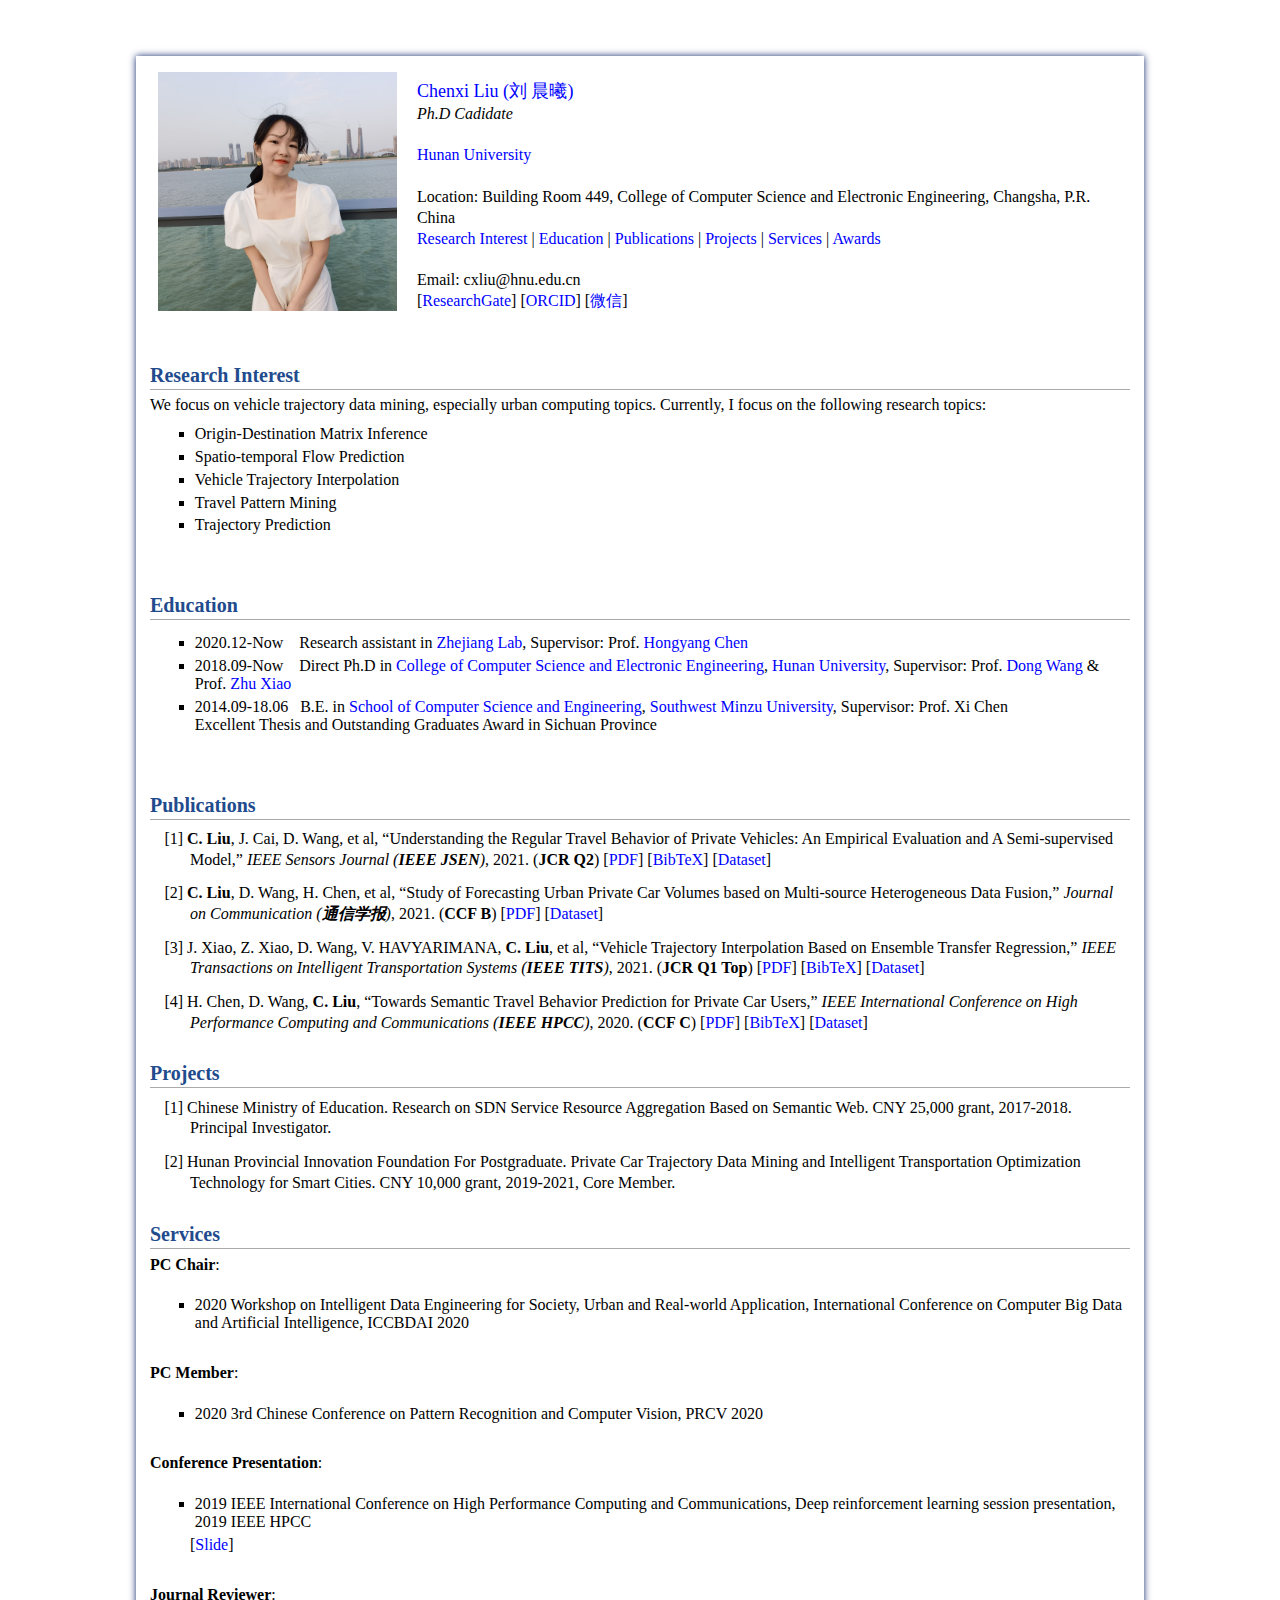
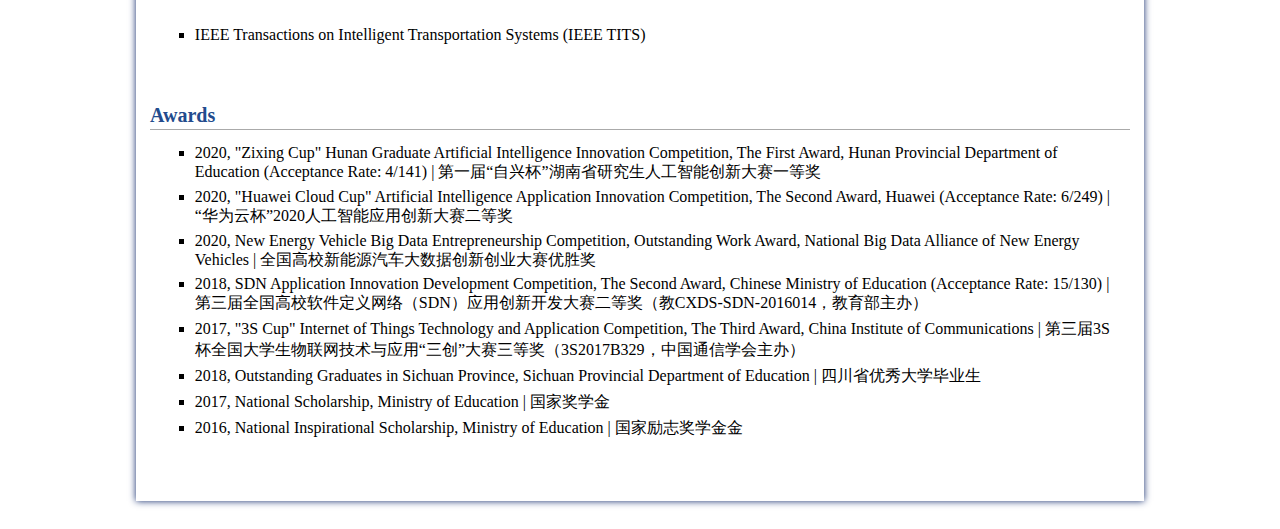
<file: lcx-homepage/index.html>
<!DOCTYPE html PUBLIC "-//W3C//DTD XHTML 1.1//EN" "http://www.w3.org/TR/xhtml11/DTD/xhtml11.dtd">
<html xmlns="http://www.w3.org/1999/xhtml" xml:lang="en">
<head>
<meta name="robots" content="index, follow" />
<meta name="generator" content="jemdoc, see http://jemdoc.jaboc.net/" />
<meta http-equiv="Content-Type" content="text/html;charset=utf-8" />
<meta name="keywords" content="Chenxi Liu, 刘晨曦, Spatio-temporal Data Mining, Urban Computing, Deep Learning, Hunan University">
<link rel="stylesheet" href="./Files/jemdoc.css" type="text/css" />
<script src="jquery.min.js"></script>
<link rel="shortcut icon" href="./Files/hnu.png">
<title>Chenxi Liu</title>
</head>
 
 
<body>

<a id="home" class="anchor"></a>
<div id="container"> 
<div class="container"> 

<table class="imgtable"><tr><td>
<a href="./"><img src="./Files/zq_photo_square.jpg" alt="" height="239px" /></a>&nbsp;</td>
<td align="left"><p><a href="./"><font size="4">Chenxi Liu (</font><font size="4"; font style="font-family:Microsoft YaHei">刘 晨曦</font><font size="4">)</font></a><br />
<i> Ph.D Cadidate </i>
<br /><br />
<a href="https://www.hnu.edu.cn/" target="_blank">Hunan University</a><br />
<br />
Location: Building Room 449, College of Computer Science and Electronic Engineering, Changsha, P.R. China
<br />
<class="staffshortcut">
 <A HREF="#Interest">Research Interest</A> | 
 <A HREF="#Education">Education</A> | 
 <A HREF="#Publications">Publications</A> | 
 <A HREF="#Projects">Projects</A> | 
 <A HREF="#Services">Services</A> | 
 <A HREF="#Awards">Awards</A>
<br />
<br />
 
Email: cxliu@hnu.edu.cn <br />
[<a href="https://www.researchgate.net/profile/Chenxi-Liu-32" target="_blank">ResearchGate</a>]
[<a href="https://orcid.org/0000-0001-8742-337X" target="_blank">ORCID</a>] 
[<a href="./Files/weixin.jpg" target="_blank"><font style="font-family:Microsoft YaHei">微信</font></a>]
</td></tr></table>

 
<A NAME="Interest"><h2>Research Interest</h2></A>
We focus on vehicle trajectory data mining, especially urban computing topics. Currently, I focus on the following research topics:<ul>
<li>Origin-Destination Matrix Inference</li>
<li>Spatio-temporal Flow Prediction</li>
<li>Vehicle Trajectory Interpolation</li>
<li>Travel Pattern Mining</li>
<li>Trajectory Prediction</li>
</ul>
<br />



<A NAME="Education"><h2>Education</h2></A>
<ul>
<li>2020.12-Now &nbsp;&nbsp; Research assistant in <a href="https://www.zhejianglab.com/" target="_blank">Zhejiang Lab</a>, Supervisor: Prof. <a href="http://csee.hnu.edu.cn/people/wangdong" target="_blank">Hongyang Chen</a></li>
<li>2018.09-Now &nbsp;&nbsp; Direct Ph.D in <a href="http://www.csee.hnu.edu.cn/" target="_blank">College of Computer Science and Electronic Engineering</a>, <a href="https://www.hnu.edu.cn/" target="_blank">Hunan University</a>, Supervisor: Prof. <a href="http://csee.hnu.edu.cn/people/wangdong" target="_blank">Dong Wang</a> & Prof. <a href="https://zhuxiao-hnu.github.io/en/" target="_blank"> Zhu Xiao</a></li>
<li>2014.09-18.06 &nbsp; B.E. in <a href="https://jkxy.swun.edu.cn/" target="_blank">School of Computer Science and Engineering</a>, <a href="https://www.swun.edu.cn/" target="_blank">Southwest Minzu University</a>, Supervisor: Prof. Xi Chen
<br>Excellent Thesis and Outstanding Graduates Award in Sichuan Province<br />
</li>
</ul>
<br />

 


<A NAME="Publications"><h2>Publications</h2></A>
<font size="3"> 
<ul>
 
<p style="text-indent: -1.6rem;margin-left: 0rem;">
<span>[1] <b>C. Liu</b>, J. Cai, D. Wang, et al, 
“Understanding the Regular Travel Behavior of Private Vehicles: An Empirical Evaluation and A Semi-supervised Model,” 
<i>IEEE Sensors Journal (<b>IEEE JSEN</b>)</i>, 
2021. 
(<b>JCR Q2</b>)
[<a href= "./Files/21-JSEN-Liu.pdf" target="_blank">PDF</a>]
[<a href="./Files/BibTex.html#21-JSEN-Liu" target="_blank">BibTeX</a>]
[<a href= "https://github.com/HunanUniversityZhuXiao/PrivateCarTrajectoryData" target="_blank">Dataset</a>]
</span>
</p>
 
<p style="text-indent: -1.6rem;margin-left: 0rem;">
<span>[2] <b>C. Liu</b>, D. Wang, H. Chen, et al, 
“Study of Forecasting Urban Private Car Volumes based on Multi-source Heterogeneous Data Fusion,” 
<i>Journal on Communication (<b>通信学报</b>)</i>, 
2021. 
(<b>CCF B</b>)
[<a href= "./Files/通信学报刘晨曦.pdf" target="_blank">PDF</a>]
[<a href= "https://github.com/HunanUniversityZhuXiao/PrivateCarTrajectoryData" target="_blank">Dataset</a>]
</span>
</p>

<p style="text-indent: -1.6rem;margin-left: 0rem;">
<span>[3] J. Xiao, Z. Xiao, D. Wang, V. HAVYARIMANA, <b>C. Liu</b>, et al,
“Vehicle Trajectory Interpolation Based on Ensemble Transfer Regression,” 
<i>IEEE Transactions on Intelligent Transportation Systems (<b>IEEE TITS</b>)</i>, 
2021. 
(<b>JCR Q1 Top</b>) 
[<a href= "./Files/21-TITS-Xiao.pdf" target="_blank">PDF</a>]
[<a href="./Files/BibTex.html#21-TITS-Xiao" target="_blank">BibTeX</a>]
[<a href= "https://github.com/HunanUniversityZhuXiao/PrivateCarTrajectoryData" target="_blank">Dataset</a>]
</span>
</p>

<p style="text-indent: -1.6rem;margin-left: 0rem;">
<span>[4] H. Chen, D. Wang, <b>C. Liu</b>, 
“Towards Semantic Travel Behavior Prediction for Private Car Users,” 
<i>IEEE International Conference on High Performance Computing and Communications (<b>IEEE HPCC</b>)</i>, 
2020. 
(<b>CCF C</b>)
[<a href= "./Files/20-HPCC-Chen.pdf" target="_blank">PDF</a>]
[<a href="./Files/BibTex.html#20-HPCC-Chen" target="_blank">BibTeX</a>]
[<a href= "https://github.com/HunanUniversityZhuXiao/PrivateCarTrajectoryData" target="_blank">Dataset</a>]
</span>
</p>
</ul>
 
<A NAME="Projects"><h2>Projects</h2></A>
<ul>
<p style="text-indent: -1.6rem;margin-left: 0rem;">
<span>[1] Chinese Ministry of Education. Research on SDN Service Resource Aggregation Based on Semantic Web. CNY 25,000 grant, 2017-2018. Principal Investigator.
</span>
</p>

<p style="text-indent: -1.6rem;margin-left: 0rem;">
<span>[2] Hunan Provincial Innovation Foundation For Postgraduate. Private Car Trajectory Data Mining and Intelligent Transportation Optimization Technology for Smart Cities. CNY 10,000 grant, 2019-2021, Core Member.
</span>
</p> 
</ul>


<A NAME="Services"><h2>Services</h2></A>

<p><b>PC Chair</b>: </p>
<font size="3"> 
<ul>
<li>2020 Workshop on Intelligent Data Engineering for Society, Urban and Real-world Application, International Conference on Computer Big Data and Artificial Intelligence, ICCBDAI 2020</li>
</ul>
</font>
<br />

<p><b>PC Member</b>: </p>
<font size="3"> 
<ul>
<li>2020 3rd Chinese Conference on Pattern Recognition and Computer Vision, PRCV 2020</li>
</ul>
</font>
<br />

<p><b>Conference Presentation</b>: </p>
<font size="3"> 
<ul>
<li>2019 IEEE International Conference on High Performance Computing and Communications, Deep reinforcement learning session presentation, 2019 IEEE HPCC</li>
[<a href= "./Files/slide_HPCC_chenxi-liu.pdf" target="_blank">Slide</a>]
</ul>
</font>
<br />

<p><b>Journal Reviewer</b>: </p>
<font size="3"> 
<ul>
<li>IEEE Transactions on Intelligent Transportation Systems (IEEE TITS)</li>
</ul>
</font>
<br />


<A NAME="Awards"><h2>Awards</h2></A>
<font size="3"> 
<ul>
<li>2020, "Zixing Cup" Hunan Graduate Artificial Intelligence Innovation Competition, The First Award, Hunan Provincial Department of Education (Acceptance Rate: 4/141) | <font style="font-family:Microsoft YaHei">第一届“自兴杯”湖南省研究生人工智能创新大赛一等奖</font></li>
<li>2020, "Huawei Cloud Cup" Artificial Intelligence Application Innovation Competition, The Second Award, Huawei (Acceptance Rate: 6/249) | <font style="font-family:Microsoft YaHei">“华为云杯”2020人工智能应用创新大赛二等奖</font></li>
<li>2020, New Energy Vehicle Big Data Entrepreneurship Competition, Outstanding Work Award, National Big Data Alliance of New Energy Vehicles | <font style="font-family:Microsoft YaHei">全国高校新能源汽车大数据创新创业大赛优胜奖</font></li>
<li>2018, SDN Application Innovation Development Competition, The Second Award, Chinese Ministry of Education (Acceptance Rate: 15/130) | <font style="font-family:Microsoft YaHei">第三届全国高校软件定义网络（SDN）应用创新开发大赛二等奖（教CXDS-SDN-2016014，教育部主办）</font></li>
<li>2017, "3S Cup" Internet of Things Technology and Application Competition, The Third Award, China Institute of Communications | <font style="font-family:Microsoft YaHei">第三届3S杯全国大学生物联网技术与应用“三创”大赛三等奖（3S2017B329，中国通信学会主办）</font></li>
<li>2018, Outstanding Graduates in Sichuan Province, Sichuan Provincial Department of Education | <font style="font-family:Microsoft YaHei">四川省优秀大学毕业生</font></li>
<li>2017, National Scholarship, Ministry of Education | <font style="font-family:Microsoft YaHei">国家奖学金</font></li>
<li>2016, National Inspirational Scholarship, Ministry of Education | <font style="font-family:Microsoft YaHei">国家励志奖学金金</font></li>
</ul>
</font>
 
<br />
<br />


<script type="text/javascript" src="//rf.revolvermaps.com/0/0/6.js?i=5x3ebj080sx&amp;m=7&amp;c=e63100&amp;cr1=ffffff&amp;f=arial&amp;l=0&amp;bv=90&amp;lx=-420&amp;ly=420&amp;hi=20&amp;he=7&amp;hc=a8ddff&amp;rs=80" async="async"></script>
 

<div id="article"></div>
<div id="back_top">
<div class="arrow"></div>
<div class="stick"></div>
</div>

<script>
$(function(){
    $(window).scroll(function(){  //If scroll
        var scrollt = document.documentElement.scrollTop + document.body.scrollTop; //Getting Height after scroll
        if( scrollt >400 )
        {  
            $("#back_top").fadeIn(400); 
        }
        else
        {
            $("#back_top").stop().fadeOut(400);
        }
    });

    $("#back_top").click(function(){ 

        $("html,body").animate({scrollTop:"0px"}, 200);

    }); 

});
</script>


<!--
All Rights Reserved by Chenxi Liu. Part of page is generated by <a href="http://jemdoc.jaboc.net/">jemdoc</a>.
-->

<!--
<font size="2"; color="#A0A0A0";>
<p style="text-align:center">Updating time: 2021.01.15</p>
</font>
-->

</body>
</html>
</file>
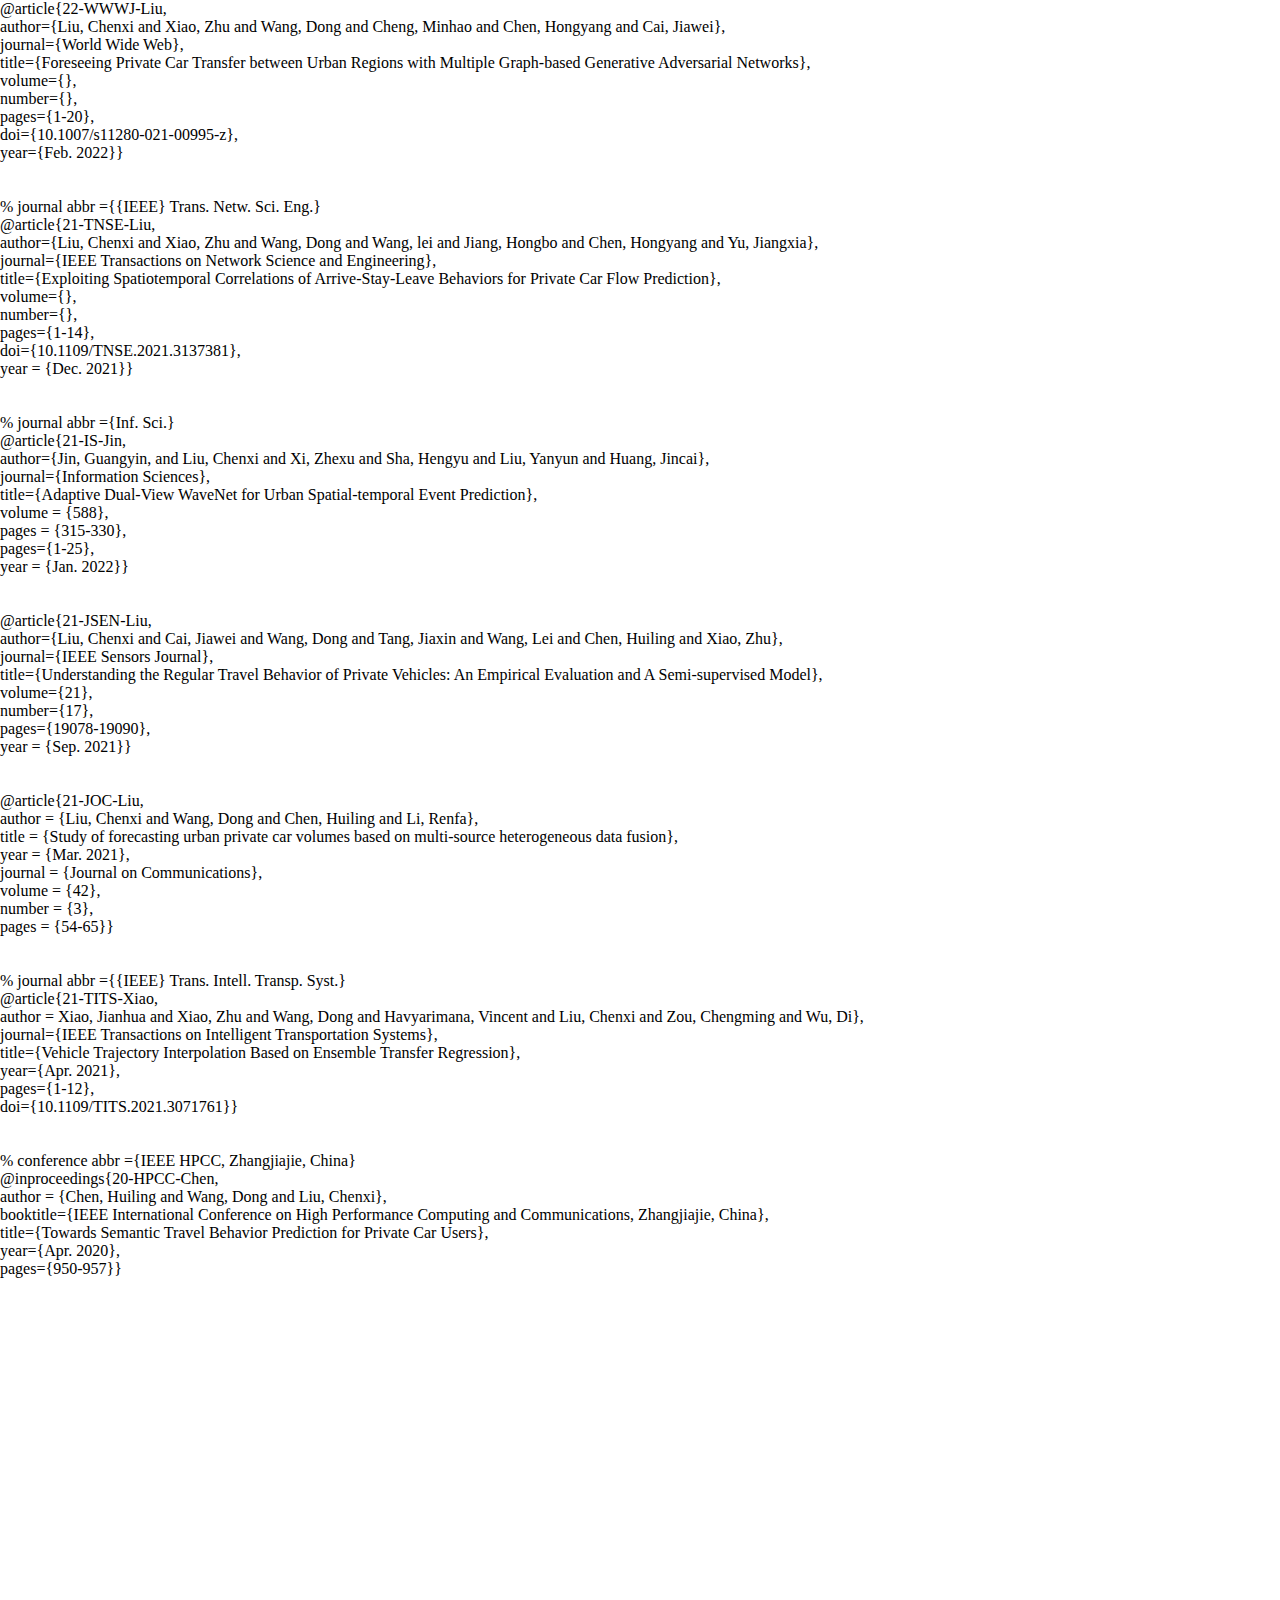
<file: Files/BibTex.html>
<!DOCTYPE html>

<html>

<head>

<meta charset="utf-8">

<title>BibTex</title>

<style>
html,body{margin:0;padding:0}
.anchor{display:block}
.placeholder{height:800px;padding:0}
</style>

</head>

<body>

<a id="22-WWWJ-Liu" name="22-WWWJ-Liu" class="anchor">
@article{22-WWWJ-Liu,</br>
  author={Liu, Chenxi and Xiao, Zhu and Wang, Dong and Cheng, Minhao and Chen, Hongyang and Cai, Jiawei},</br>
  journal={World Wide Web},</br>
  title={Foreseeing Private Car Transfer between Urban Regions with Multiple Graph-based Generative Adversarial Networks},</br>
  volume={},</br>
  number={},</br>
  pages={1-20},</br>
  doi={10.1007/s11280-021-00995-z},</br>
  year={Feb. 2022}}</br>
</a>
</br></br>    
  
  
<a id="21-TNSE-Liu" name="21-TNSE-Liu" class="anchor">
% journal abbr ={{IEEE} Trans. Netw. Sci. Eng.}</br>
@article{21-TNSE-Liu,</br>
  author={Liu, Chenxi and Xiao, Zhu and Wang, Dong and Wang, lei and Jiang, Hongbo and Chen, Hongyang and Yu, Jiangxia},</br>
  journal={IEEE Transactions on Network Science and Engineering},</br>
  title={Exploiting Spatiotemporal Correlations of Arrive-Stay-Leave Behaviors for Private Car Flow Prediction},</br>
   volume={},</br>
  number={},</br>
  pages={1-14},</br>
doi={10.1109/TNSE.2021.3137381},</br>
  year    = {Dec. 2021}}</br>
</a>
</br></br>  
  
  
<a id="21-IS-Jin" name="21-IS-Jin" class="anchor">
% journal abbr ={Inf. Sci.}</br>
@article{21-IS-Jin,</br>
  author={Jin, Guangyin, and Liu, Chenxi and Xi, Zhexu and Sha, Hengyu and Liu, Yanyun and Huang, Jincai},</br>
  journal={Information Sciences},</br>
  title={Adaptive Dual-View WaveNet for Urban Spatial-temporal Event Prediction},</br>
volume = {588},</br>
pages = {315-330},</br>
  pages={1-25},</br>
  year    = {Jan. 2022}}</br>
</a>
</br></br>


<a id="21-JSEN-Liu" name="21-JSEN-Liu" class="anchor">
@article{21-JSEN-Liu,</br>
  author={Liu, Chenxi and Cai, Jiawei and Wang, Dong and Tang, Jiaxin and Wang, Lei and Chen, Huiling and Xiao, Zhu},</br>
  journal={IEEE Sensors Journal},</br>
  title={Understanding the Regular Travel Behavior of Private Vehicles: An Empirical Evaluation and A Semi-supervised Model},</br>
  volume={21},</br>
  number={17},</br>
  pages={19078-19090},</br>
  year    = {Sep. 2021}}</br>
</a>
</br></br>

<a id="21-JOC-Liu" name="21-JOC-Liu" class="anchor">
@article{21-JOC-Liu,</br>
author = {Liu, Chenxi and Wang, Dong and Chen, Huiling and Li, Renfa},</br>
title = {Study of forecasting urban private car volumes based on multi-source heterogeneous data fusion},</br>
year = {Mar. 2021},</br>
journal = {Journal on Communications},</br>
volume = {42},</br>
number = {3},</br>
pages = {54-65}}</br>
</a>
</br></br>


<a id="21-TITS-Xiao" name="21-TITS-Xiao" class="anchor">
% journal abbr ={{IEEE} Trans. Intell. Transp. Syst.}</br>
@article{21-TITS-Xiao,</br>
  author  = Xiao, Jianhua and Xiao, Zhu and Wang, Dong and Havyarimana, Vincent and Liu, Chenxi and Zou, Chengming and Wu, Di},</br>
  journal={IEEE Transactions on Intelligent Transportation Systems}, </br>
  title={Vehicle Trajectory Interpolation Based on Ensemble Transfer Regression}, </br>
  year={Apr. 2021},</br>
  pages={1-12},</br>
  doi={10.1109/TITS.2021.3071761}}</br>
</a>
</br></br>

<a id="20-HPCC-Chen" name="20-HPCC-Chen" class="anchor">
% conference abbr ={IEEE HPCC, Zhangjiajie, China} </br>
@inproceedings{20-HPCC-Chen,</br>
  author  = {Chen, Huiling and Wang, Dong and Liu, Chenxi},</br>
  booktitle={IEEE International Conference on High Performance Computing and Communications, Zhangjiajie, China}, </br>
  title={Towards Semantic Travel Behavior Prediction for Private Car Users},</br>
  year={Apr. 2020},</br>
  pages={950-957}}
</a>
</br></br>


</br></br></br></br></br></br></br></br></br></br></br></br></br>
</br></br></br></br></br></br></br></br></br></br></br></br></br>

</body>

</html>
</file>
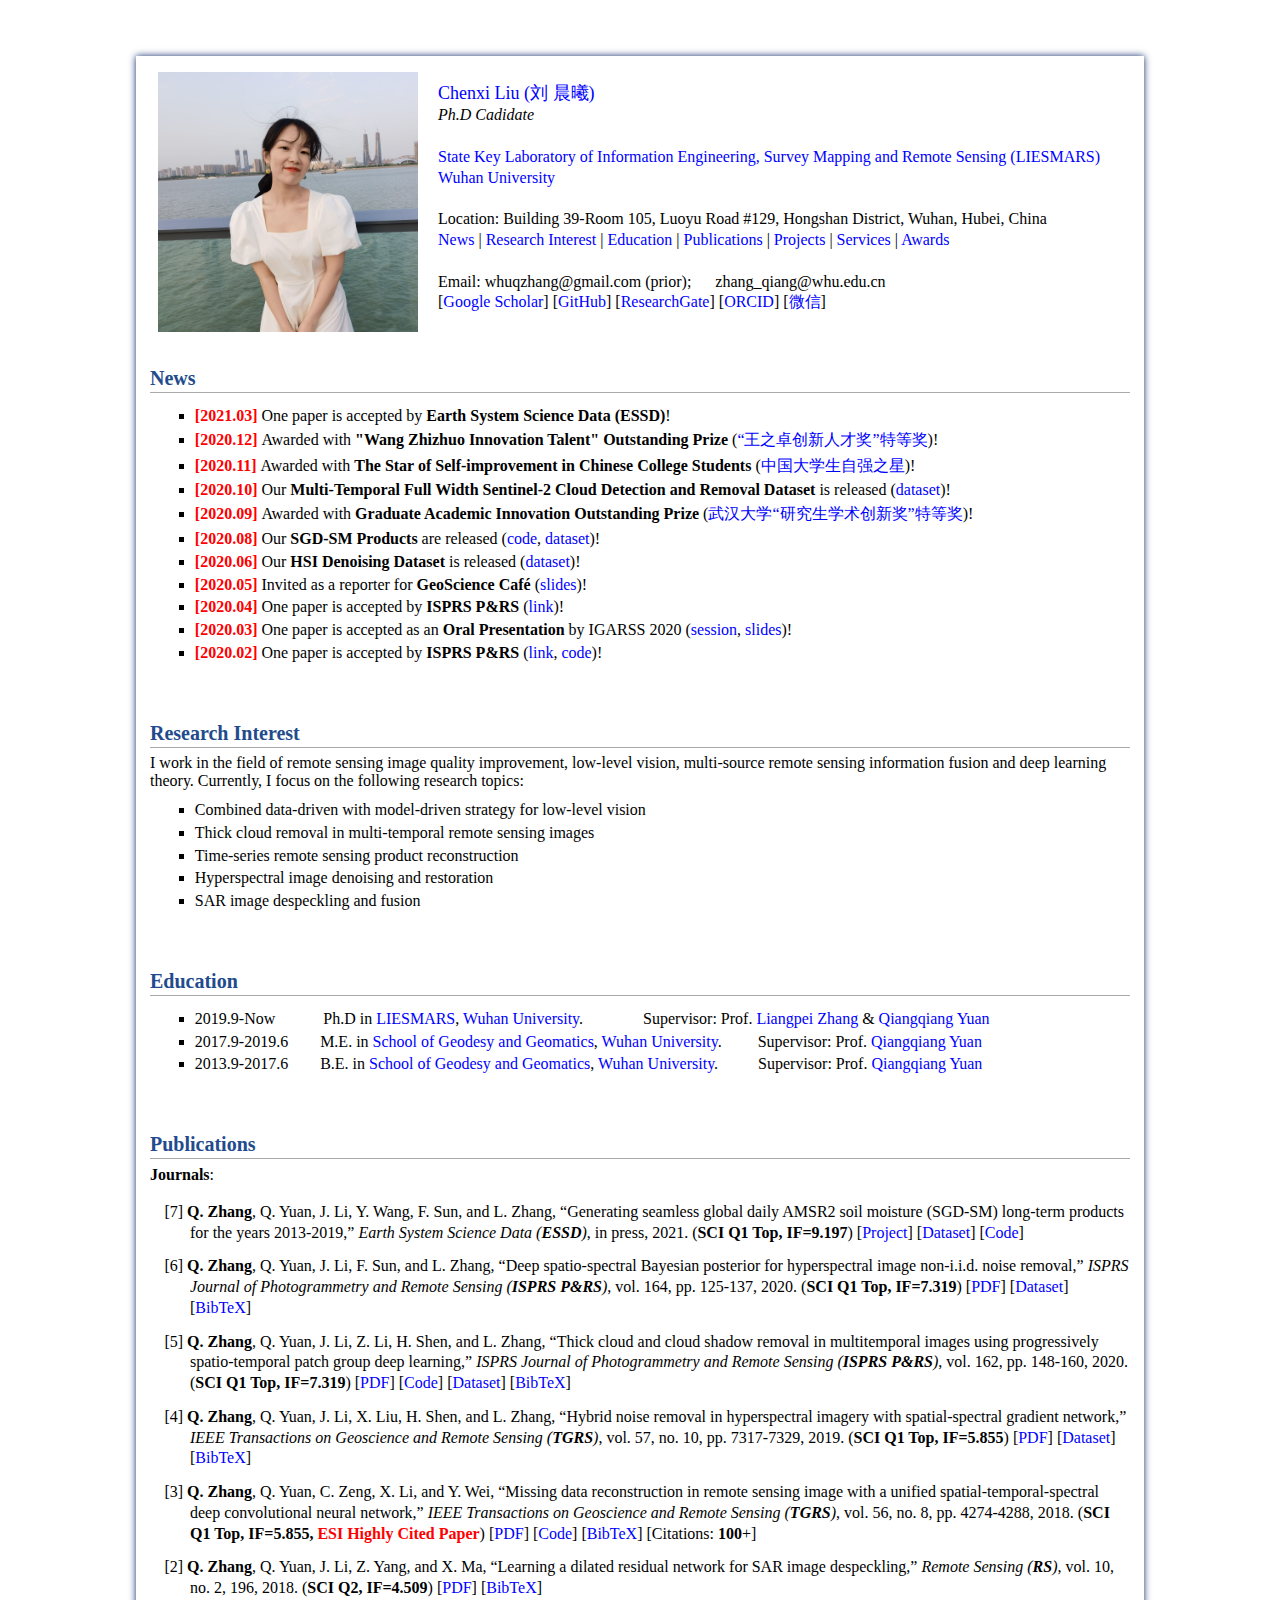
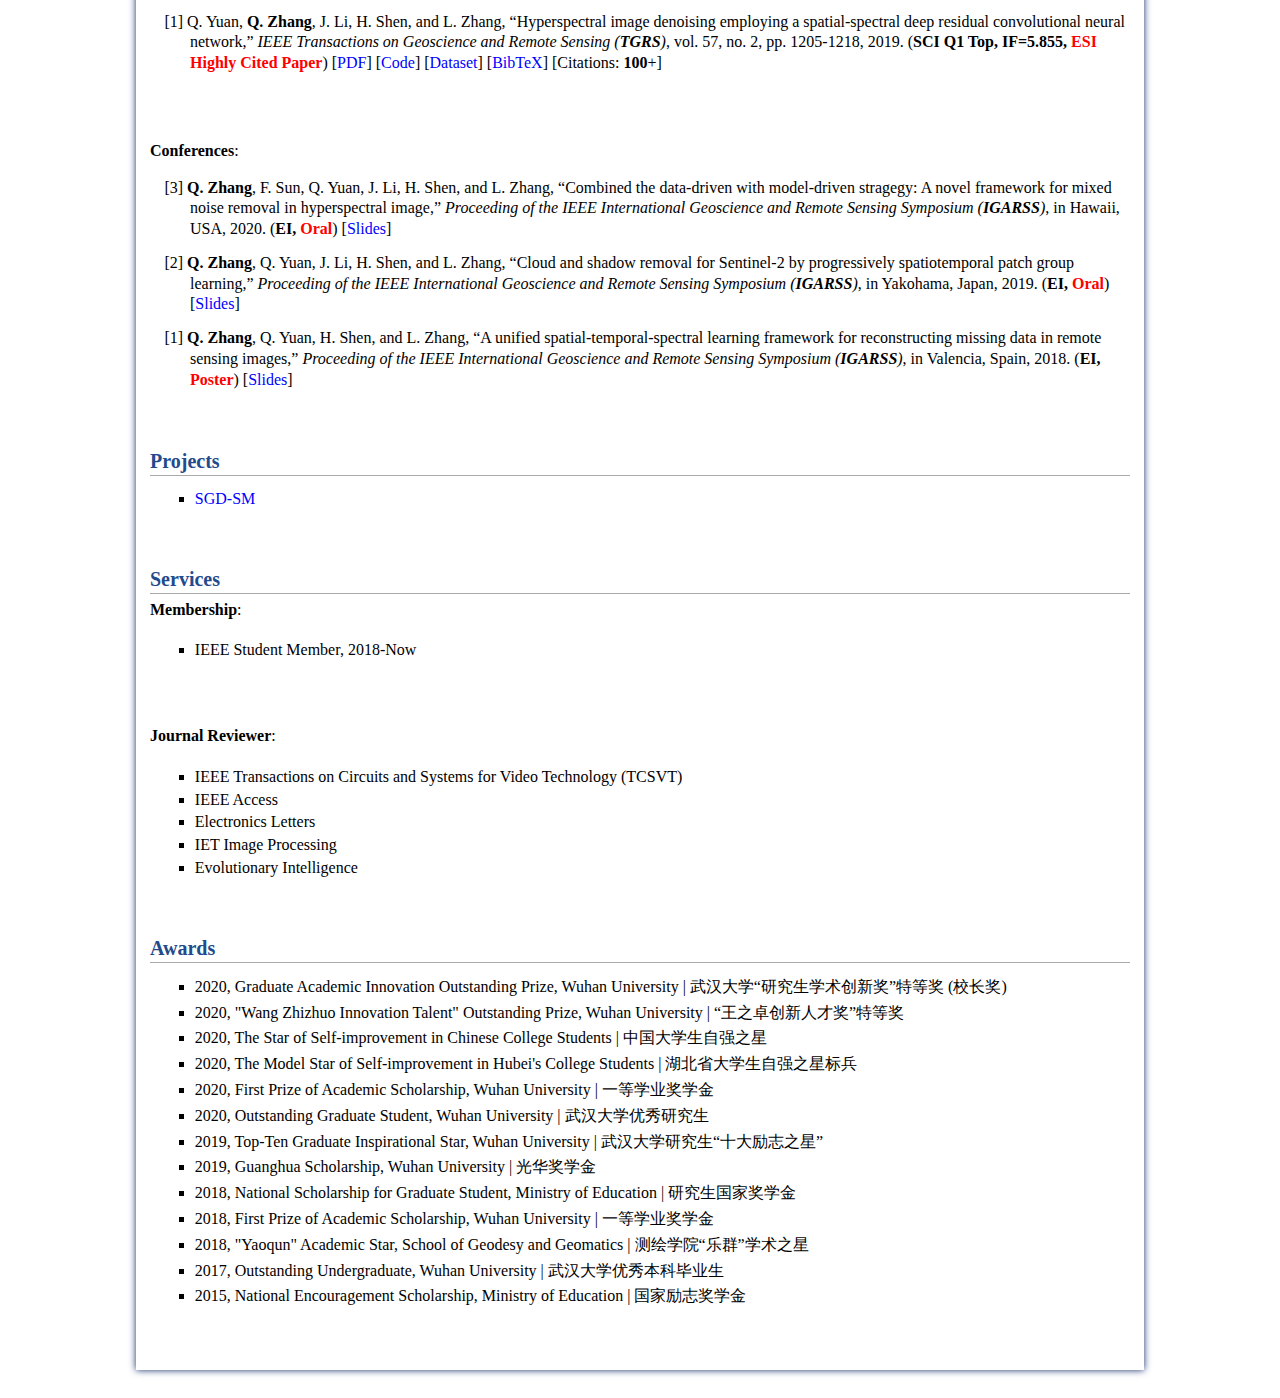
<file: lcx-homepage/origin.html>
<!DOCTYPE html PUBLIC "-//W3C//DTD XHTML 1.1//EN" "http://www.w3.org/TR/xhtml11/DTD/xhtml11.dtd">
<html xmlns="http://www.w3.org/1999/xhtml" xml:lang="en">
<head>
<meta name="robots" content="index, follow" />
<meta name="generator" content="jemdoc, see http://jemdoc.jaboc.net/" />
<meta http-equiv="Content-Type" content="text/html;charset=utf-8" />
<meta name="keywords" content="Chenxi Liu, 刘晨曦, Remote Sensing, Image Processing, Deep Learning, Denoising, Cloud Removal, Hyperspecral, Wuhan University">
<link rel="stylesheet" href="./Files/jemdoc.css" type="text/css" />
<script src="jquery.min.js"></script>
<link rel="shortcut icon" href="./Files/favicon.ico">
<title>Chenxi Liu</title>
</head>
 
 
<body>

<a id="home" class="anchor"></a>
<div id="container"> 
<div class="container"> 

<table class="imgtable"><tr><td>
<a href="./"><img src="./Files/zq_photo_square.jpg" alt="" height="260px" /></a>&nbsp;</td>
<td align="left"><p><a href="./"><font size="4">Chenxi Liu (</font><font size="4"; font style="font-family:Microsoft YaHei">刘 晨曦</font><font size="4">)</font></a><br />
<i> Ph.D Cadidate </i>
<br /><br />
<a href="http://www.lmars.whu.edu.cn/" target="_blank">State Key Laboratory of Information Engineering, Survey Mapping and Remote Sensing (LIESMARS)</a><br />
<a href="https://www.whu.edu.cn/" target="_blank">Wuhan University</a><br />
<br />
Location: Building 39-Room 105, Luoyu Road #129, Hongshan District, Wuhan, Hubei, China<br />
<class="staffshortcut">
 <A HREF="#News">News</A> | 
 <A HREF="#Interest">Research Interest</A> | 
 <A HREF="#Education">Education</A> | 
 <A HREF="#Publications">Publications</A> | 
 <A HREF="#Projects">Projects</A> | 
 <A HREF="#Services">Services</A> | 
 <A HREF="#Awards">Awards</A>
<br />
<br />
 
Email: whuqzhang@gmail.com (prior); &nbsp;&nbsp;&nbsp;&nbsp; zhang_qiang@whu.edu.cn <br />
[<a href="https://scholar.google.com/citations?user=Hb6OKF0AAAAJ&hl=en" target="_blank">Google Scholar</a>]
[<a href="https://github.com/qzhang95" target="_blank">GitHub</a>]
[<a href="https://www.researchgate.net/profile/Qiang_Zhang204" target="_blank">ResearchGate</a>]
[<a href="https://orcid.org/0000-0002-7116-9327" target="_blank">ORCID</a>] 
[<a href="./Files/weixin.png" target="_blank"><font style="font-family:Microsoft YaHei">微信</font></a>]
</td></tr></table>


 

<A NAME="News"><h2>News</h2></A>
<ul>
<li> <b> <font color="#FF0000">[2021.03]</font> </b> One paper is accepted by <b>Earth System Science Data (ESSD)</b>!</li>
<li> <b> <font color="#FF0000">[2020.12]</font> </b> Awarded with <b>"Wang Zhizhuo Innovation Talent" Outstanding Prize</b> (<a href="http://rsgis.whu.edu.cn/index.php?m=content&c=index&a=show&catid=123&id=7249" target="_blank"><font style="font-family:Microsoft YaHei">“王之卓创新人才奖”特等奖</font></a>)!</li>
<li> <b> <font color="#FF0000">[2020.11]</font> </b> Awarded with <b>The Star of Self-improvement in Chinese College Students</b> (<a href="https://news.whu.edu.cn/info/1007/62905.htm" target="_blank"><font style="font-family:Microsoft YaHei">中国大学生自强之星</font></a>)!</li>
<li> <b> <font color="#FF0000">[2020.10]</font> </b> Our <b>Multi-Temporal Full Width Sentinel-2 Cloud Detection and Removal Dataset</b> is released (<a href= "https://drive.google.com/file/d/1LlvUKtUWAKoF6R0igbREwvP2Wfja9UBv/view?usp=sharing" target="_blank">dataset</a>)!</li>
<li> <b> <font color="#FF0000">[2020.09]</font> </b> Awarded with <b>Graduate Academic Innovation Outstanding Prize</b> (<a href="https://www.gs.whu.edu.cn/info/1057/7261.htm" target="_blank"><font style="font-family:Microsoft YaHei">武汉大学“研究生学术创新奖”特等奖</font></a>)!</li>
<li> <b> <font color="#FF0000">[2020.08]</font> </b> Our <b>SGD-SM Products</b> are released (<a href= "https://github.com/qzhang95/SGD-SM" target="_blank">code</a>, <a href= "https://doi.org/10.5281/zenodo.4417458" target="_blank">dataset</a>)!</li>
<li> <b> <font color="#FF0000">[2020.06]</font> </b> Our <b>HSI Denoising Dataset</b> is released (<a href= "https://wws.lanzous.com/iNjl9dna1vi" target="_blank">dataset</a>)!</li>
<li> <b> <font color="#FF0000">[2020.05]</font> </b> Invited as a reporter for <b>GeoScience Café</b> (<a href= "./Files/刘晨曦_Geoscience Cafe254期.pdf" target="_blank">slides</a>)!</li>
<li> <b> <font color="#FF0000">[2020.04]</font> </b> One paper is accepted by <b>ISPRS P&RS</b> (<a href="https://www.sciencedirect.com/science/article/pii/S0924271620301076" target="_blank">link</a>)!</li>
<li> <b> <font color="#FF0000">[2020.03]</font> </b> One paper is accepted as an <b>Oral Presentation</b> by IGARSS 2020 (<a href="https://www.igarss2020.org/view_session.php?SessionID=1114" target="_blank">session</a>, <a href="./Files/Chenxi Liu_Slides_IGARSS2020.pdf" target="_blank">slides</a>)!</li>
<li> <b> <font color="#FF0000">[2020.02]</font> </b> One paper is accepted by <b>ISPRS P&RS</b> (<a href="https://www.sciencedirect.com/science/article/pii/S0924271620300423" target="_blank">link</a>, <a href="https://github.com/qzhang95/PSTCR" target="_blank">code</a>)!</li>
</ul>
<br />


 
<A NAME="Interest"><h2>Research Interest</h2></A>
I work in the field of remote sensing image quality improvement, low-level vision, multi-source remote sensing information fusion and deep learning theory. Currently, I focus on the following research topics:
<ul>
<li>Combined data-driven with model-driven strategy for low-level vision</li>
<li>Thick cloud removal in multi-temporal remote sensing images</li>
<li>Time-series remote sensing product reconstruction</li>
<li>Hyperspectral image denoising and restoration</li>
<li>SAR image despeckling and fusion</li>
</ul>
<br />



 
<A NAME="Education"><h2>Education</h2></A>
<ul>
<li>2019.9-Now &nbsp;&nbsp;&nbsp;&nbsp;&nbsp;&nbsp;&nbsp;&nbsp;&nbsp;&nbsp; Ph.D in <a href="http://www.lmars.whu.edu.cn/" target="_blank">LIESMARS</a>, <a href="https://www.whu.edu.cn/" target="_blank">Wuhan University</a>. &nbsp;&nbsp;&nbsp;&nbsp;&nbsp;&nbsp;&nbsp;&nbsp;&nbsp;&nbsp;&nbsp;&nbsp;&nbsp; Supervisor: Prof. <a href="http://www.lmars.whu.edu.cn/prof_web/zhangliangpei/rs/index.html" target="_blank">Liangpei Zhang</a> & <a href="http://qqyuan.users.sgg.whu.edu.cn/" target="_blank">Qiangqiang Yuan</a></li>
<Li>2017.9-2019.6 &nbsp;&nbsp;&nbsp;&nbsp;&nbsp;&nbsp; M.E. in <a href="http://main.sgg.whu.edu.cn/" target="_blank">School of Geodesy and Geomatics</a>, <a href="https://www.whu.edu.cn/" target="_blank">Wuhan University</a>. &nbsp;&nbsp;&nbsp;&nbsp;&nbsp;&nbsp;&nbsp; Supervisor: Prof. <a href="http://qqyuan.users.sgg.whu.edu.cn/" target="_blank">Qiangqiang Yuan</a></li>
<li>2013.9-2017.6 &nbsp;&nbsp;&nbsp;&nbsp;&nbsp;&nbsp; B.E. in <a href="http://main.sgg.whu.edu.cn/" target="_blank">School of Geodesy and Geomatics</a>, <a href="https://www.whu.edu.cn/" target="_blank">Wuhan University</a>. &nbsp;&nbsp;&nbsp;&nbsp;&nbsp;&nbsp;&nbsp;&nbsp; Supervisor: Prof. <a href="http://qqyuan.users.sgg.whu.edu.cn/" target="_blank">Qiangqiang Yuan</a></li>
</ul>
<br />

 


<A NAME="Publications"><h2>Publications</h2></A>
<p><b>Journals</b>: </p>
<font size="3"> 
<ul>
 
<p style="text-indent: -1.6rem;margin-left: 0rem;">
<span>[7] <b>Q. Zhang</b>, Q. Yuan, J. Li, Y. Wang, F. Sun, and L. Zhang, 
“Generating seamless global daily AMSR2 soil moisture (SGD-SM) long-term products for the years 2013-2019,” 
<i>Earth System Science Data (<b>ESSD</b>)</i>, 
in press, 2021. 
(<b>SCI Q1 Top, IF=9.197</b>)
[<a href= "https://qzhang95.github.io/Projects/Global-Daily-Seamless-AMSR2/" target="_blank">Project</a>]
[<a href= "https://doi.org/10.5281/zenodo.4417458" target="_blank">Dataset</a>]
[<a href="https://github.com/qzhang95/SGD-SM" target="_blank">Code</a>]
</span>
</p>
 
<p style="text-indent: -1.6rem;margin-left: 0rem;">
<span>[6] <b>Q. Zhang</b>, Q. Yuan, J. Li, F. Sun, and L. Zhang, 
“Deep spatio-spectral Bayesian posterior for hyperspectral image non-i.i.d. noise removal,” 
<i>ISPRS Journal of Photogrammetry and Remote Sensing (<b>ISPRS P&RS</b>)</i>, 
vol. 164, pp. 125-137, 2020. 
(<b>SCI Q1 Top, IF=7.319</b>)
[<a href= "./Files/ISPRS_2020_DSSBP.pdf" target="_blank">PDF</a>] 
[<a href= "https://wws.lanzous.com/iNjl9dna1vi" target="_blank">Dataset</a>]
[<a href="./Files/BibTex.html#zhang2020_DSSBP" target="_blank">BibTeX</a>]
</span>
</p>

<p style="text-indent: -1.6rem;margin-left: 0rem;">
<span>[5] <b>Q. Zhang</b>, Q. Yuan, J. Li, Z. Li, H. Shen, and L. Zhang, 
“Thick cloud and cloud shadow removal in multitemporal images using progressively spatio-temporal patch group deep learning,” 
<i>ISPRS Journal of Photogrammetry and Remote Sensing (<b>ISPRS P&RS</b>)</i>, 
vol. 162, pp. 148-160, 2020. 
(<b>SCI Q1 Top, IF=7.319</b>) 
[<a href= "./Files/ISPRS_2020_PSTCR.pdf" target="_blank">PDF</a>] 
[<a href="https://github.com/qzhang95/PSTCR" target="_blank">Code</a>]
[<a href= "https://drive.google.com/file/d/1LlvUKtUWAKoF6R0igbREwvP2Wfja9UBv/view?usp=sharing" target="_blank">Dataset</a>]
[<a href="./Files/BibTex.html#zhang2020_PSTCR" target="_blank">BibTeX</a>]
</span>
</p>

<p style="text-indent: -1.6rem;margin-left: 0rem;">
<span>[4] <b>Q. Zhang</b>, Q. Yuan, J. Li, X. Liu, H. Shen, and L. Zhang, 
“Hybrid noise removal in hyperspectral imagery with spatial-spectral gradient network,” 
<i>IEEE Transactions on Geoscience and Remote Sensing (<b>TGRS</b>)</i>, 
vol. 57, no. 10, pp. 7317-7329, 2019. 
(<b>SCI Q1 Top, IF=5.855</b>)
[<a href= "./Files/TGRS_2019_SSGN.pdf" target="_blank">PDF</a>]
[<a href= "https://wws.lanzous.com/iNjl9dna1vi" target="_blank">Dataset</a>]
[<a href="./Files/BibTex.html#zhang2019_SSGN" target="_blank">BibTeX</a>]
</span>
</p>

<p style="text-indent: -1.6rem;margin-left: 0rem;">
<span>[3] <b>Q. Zhang</b>, Q. Yuan, C. Zeng, X. Li, and Y. Wei, 
“Missing data reconstruction in remote sensing image with a unified spatial-temporal-spectral deep convolutional neural network,” 
<i>IEEE Transactions on Geoscience and Remote Sensing (<b>TGRS</b>)</i>, 
vol. 56, no. 8, pp. 4274-4288, 2018. 
(<b>SCI Q1 Top, IF=5.855, <font color="#FF0000">ESI Highly Cited Paper</font></b>)
[<a href= "./Files/TGRS_2018_STS-CNN.pdf" target="_blank">PDF</a>] 
[<a href="https://github.com/qzhang95/STS-CNN" target="_blank">Code</a>] 
[<a href="./Files/BibTex.html#zhang2018_STS" target="_blank">BibTeX</a>] 
[Citations: <b>100</b>+]
</span>
</p>

<p style="text-indent: -1.6rem;margin-left: 0rem;">
<span>[2] <b>Q. Zhang</b>, Q. Yuan, J. Li, Z. Yang, and X. Ma, 
“Learning a dilated residual network for SAR image despeckling,” 
<i>Remote Sensing (<b>RS</b>)</i>, 
vol. 10, no. 2, 196, 2018. 
(<b>SCI Q2, IF=4.509</b>)
[<a href= "qzhang95.github.io/Files/RS_2018_SAR-DRN.pdf" target="_blank">PDF</a>]
[<a href="./Files/BibTex.html#zhang2018_SAR" target="_blank">BibTeX</a>]
</span>
</p>

<p style="text-indent: -1.6rem;margin-left: 0rem;">
<span>[1] Q. Yuan, <b>Q. Zhang</b>, J. Li, H. Shen, and L. Zhang, 
“Hyperspectral image denoising employing a spatial-spectral deep residual convolutional neural network,” 
<i>IEEE Transactions on Geoscience and Remote Sensing (<b>TGRS</b>)</i>, 
vol. 57, no. 2, pp. 1205-1218, 2019. 
(<b>SCI Q1 Top, IF=5.855, <font color="#FF0000">ESI Highly Cited Paper</font></b>) 
[<a href= "./Files/TGRS_2019_HSID-CNN.pdf" target="_blank">PDF</a>] 
[<a href="https://github.com/qzhang95/HSID-CNN" target="_blank">Code</a>] 
[<a href= "https://wws.lanzous.com/iNjl9dna1vi" target="_blank">Dataset</a>] 
[<a href="./Files/BibTex.html#yuan2019_HSID" target="_blank">BibTeX</a>] 
[Citations: <b>100</b>+]
</span>
</p>
</ul>
</font>
<br />
<br />
<br />

 
 
<p><b>Conferences</b>: </p>
<font size="3"> 
<ul>
<p style="text-indent: -1.6rem;margin-left: 0rem;">
<span>[3] <b>Q. Zhang</b>, F. Sun, Q. Yuan, J. Li, H. Shen, and L. Zhang, 
“Combined the data-driven with model-driven stragegy: A novel framework for mixed noise removal in hyperspectral image,” 
<i>Proceeding of the IEEE International Geoscience and Remote Sensing Symposium (<b>IGARSS</b>)</i>, 
in Hawaii, USA, 2020. 
(<b>EI, <font color="#FF0000">Oral</font></b>) 
[<a href=".Files/Chenxi Liu_Slides_IGARSS2020.pdf" target="_blank">Slides</a>]
</span>
</p>

<p style="text-indent: -1.6rem;margin-left: 0rem;">
<span>[2] <b>Q. Zhang</b>, Q. Yuan, J. Li, H. Shen, and L. Zhang, 
“Cloud and shadow removal for Sentinel-2 by progressively spatiotemporal patch group learning,” 
<i>Proceeding of the IEEE International Geoscience and Remote Sensing Symposium (<b>IGARSS</b>)</i>, 
in Yakohama, Japan, 2019. 
(<b>EI, <font color="#FF0000">Oral</font></b>) 
[<a href="./Files/Chenxi Liu_Slides_IGARSS2019.pdf" target="_blank">Slides</a>]
</span>
</p>


<p style="text-indent: -1.6rem;margin-left: 0rem;">
<span>[1] <b>Q. Zhang</b>, Q. Yuan, H. Shen, and L. Zhang, 
“A unified spatial-temporal-spectral learning framework for reconstructing missing data in remote sensing images,” 
<i>Proceeding of the IEEE International Geoscience and Remote Sensing Symposium (<b>IGARSS</b>)</i>, 
in Valencia, Spain, 2018. 
(<b>EI, <font color="#FF0000">Poster</font></b>) 
[<a href="./Files/Chenxi Liu_Slides_IGARSS2018.pdf" target="_blank">Slides</a>]
</span>
</p>
</ul>
<br />
 
 
 
 

<A NAME="Projects"><h2>Projects</h2></A>
<font size="3"> 
<ul>
<li><a href= "https://qzhang95.github.io/Projects/Global-Daily-Seamless-AMSR2/" target="_blank">SGD-SM</a></li>
</ul>
</font>
<br />




 
<A NAME="Services"><h2>Services</h2></A>

<p><b>Membership</b>: </p>
<font size="3"> 
<ul>
<li>IEEE Student Member, 2018-Now</li>
</ul>
</font>
<br />
<br />
<br />
 
 
<p><b>Journal Reviewer</b>: </p>
<font size="3"> 
<ul>
<li>IEEE Transactions on Circuits and Systems for Video Technology (TCSVT)</li>
<li>IEEE Access</li>
<li>Electronics Letters</li>
<li>IET Image Processing</li>
<li>Evolutionary Intelligence</li>
</ul>
</font>
<br />



<A NAME="Awards"><h2>Awards</h2></A>
<font size="3"> 
<ul>
<li>2020, Graduate Academic Innovation Outstanding Prize, Wuhan University | <font style="font-family:Microsoft YaHei">武汉大学“研究生学术创新奖”特等奖 (校长奖)</font></li>
<li>2020, "Wang Zhizhuo Innovation Talent" Outstanding Prize, Wuhan University | <font style="font-family:Microsoft YaHei">“王之卓创新人才奖”特等奖</font></li>
<li>2020, The Star of Self-improvement in Chinese College Students | <font style="font-family:Microsoft YaHei">中国大学生自强之星</font></li>
<li>2020, The Model Star of Self-improvement in Hubei's College Students | <font style="font-family:Microsoft YaHei">湖北省大学生自强之星标兵</font></li>
<li>2020, First Prize of Academic Scholarship, Wuhan University | <font style="font-family:Microsoft YaHei">一等学业奖学金</font></li>
<li>2020, Outstanding Graduate Student, Wuhan University | <font style="font-family:Microsoft YaHei">武汉大学优秀研究生</font></li>
<li>2019, Top-Ten Graduate Inspirational Star, Wuhan University | <font style="font-family:Microsoft YaHei">武汉大学研究生“十大励志之星”</font></li>
<li>2019, Guanghua Scholarship, Wuhan University | <font style="font-family:Microsoft YaHei">光华奖学金</font></li>
<li>2018, National Scholarship for Graduate Student, Ministry of Education | <font style="font-family:Microsoft YaHei">研究生国家奖学金</font></li>
<li>2018, First Prize of Academic Scholarship, Wuhan University | <font style="font-family:Microsoft YaHei">一等学业奖学金</font></li>
<li>2018, "Yaoqun" Academic Star, School of Geodesy and Geomatics | <font style="font-family:Microsoft YaHei">测绘学院“乐群”学术之星</font></li>
<li>2017, Outstanding Undergraduate, Wuhan University | <font style="font-family:Microsoft YaHei">武汉大学优秀本科毕业生</font></li>
<li>2015, National Encouragement Scholarship, Ministry of Education | <font style="font-family:Microsoft YaHei">国家励志奖学金</font></li>
</ul>
</font>
 
<br />
<br />


<script type="text/javascript" src="//rf.revolvermaps.com/0/0/6.js?i=5x3ebj080sx&amp;m=7&amp;c=e63100&amp;cr1=ffffff&amp;f=arial&amp;l=0&amp;bv=90&amp;lx=-420&amp;ly=420&amp;hi=20&amp;he=7&amp;hc=a8ddff&amp;rs=80" async="async"></script>
 

<div id="article"></div>
<div id="back_top">
<div class="arrow"></div>
<div class="stick"></div>
</div>

<script>
$(function(){
    $(window).scroll(function(){  //If scroll
        var scrollt = document.documentElement.scrollTop + document.body.scrollTop; //Getting Height after scroll
        if( scrollt >400 )
        {  
            $("#back_top").fadeIn(400); 
        }
        else
        {
            $("#back_top").stop().fadeOut(400);
        }
    });

    $("#back_top").click(function(){ 

        $("html,body").animate({scrollTop:"0px"}, 200);

    }); 

});
</script>


<!--
All Rights Reserved by Chenxi Liu. Part of page is generated by <a href="http://jemdoc.jaboc.net/">jemdoc</a>.
-->

<!--
<font size="2"; color="#A0A0A0";>
<p style="text-align:center">Updating time: 2021.01.15</p>
</font>
-->

</body>
</html>
</file>
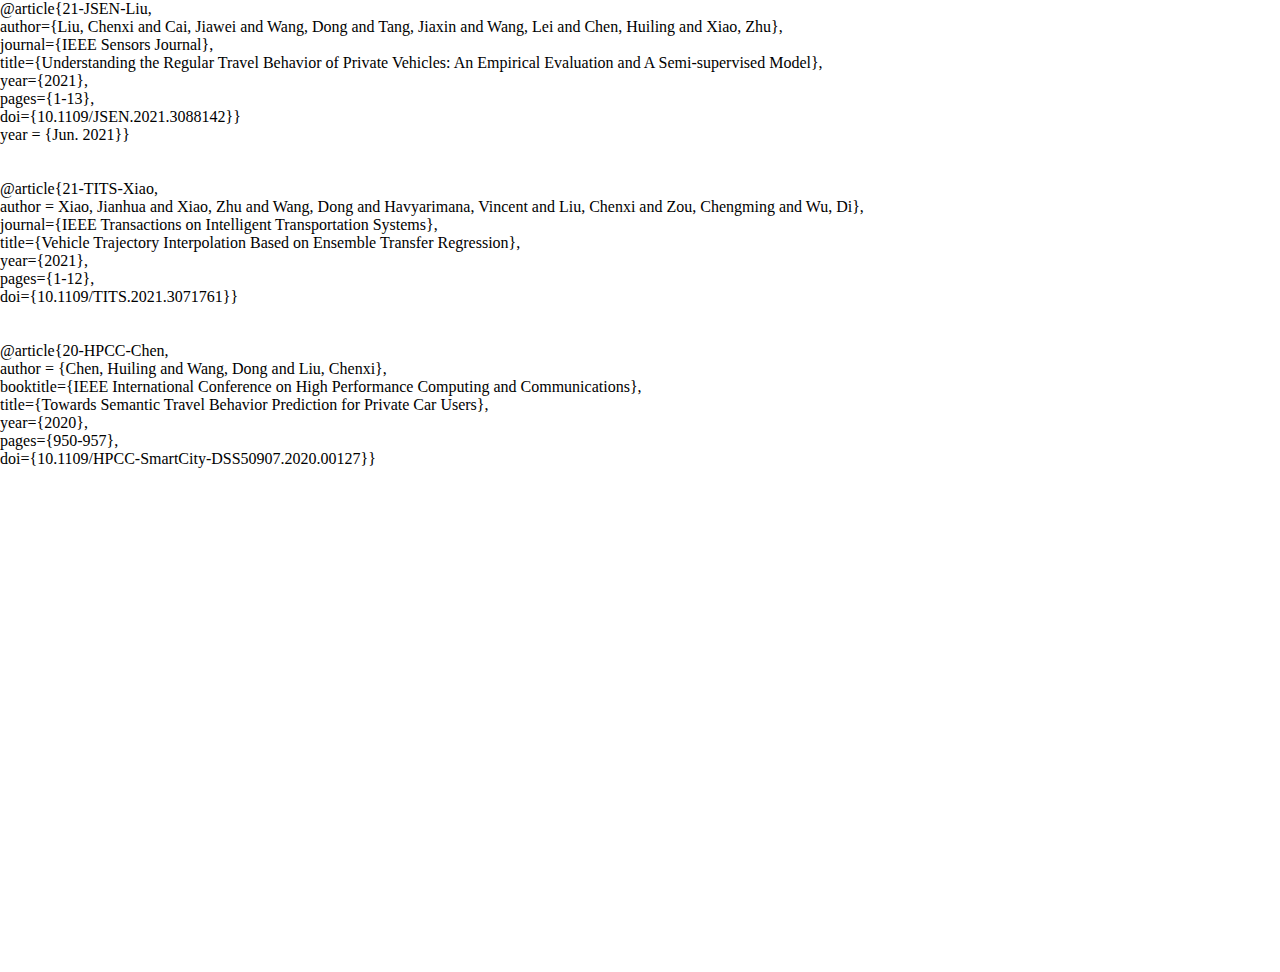
<file: lcx-homepage/Files/BibTex.html>
<!DOCTYPE html>

<html>

<head>

<meta charset="utf-8">

<title>BibTex</title>

<style>
html,body{margin:0;padding:0}
.anchor{display:block}
.placeholder{height:800px;padding:0}
</style>

</head>

<body>

<a id="21-JSEN-Liu" name="21-JSEN-Liu" class="anchor">
@article{21-JSEN-Liu,</br>
  author={Liu, Chenxi and Cai, Jiawei and Wang, Dong and Tang, Jiaxin and Wang, Lei and Chen, Huiling and Xiao, Zhu},</br>
  journal={IEEE Sensors Journal},</br>
  title={Understanding the Regular Travel Behavior of Private Vehicles: An Empirical Evaluation and A Semi-supervised Model},</br>
  year={2021},</br>
  pages={1-13},</br>
  doi={10.1109/JSEN.2021.3088142}}</br>
  year    = {Jun. 2021}}</br>
</a>
</br></br>

<a id="21-TITS-Xiao" name="21-TITS-Xiao" class="anchor">
@article{21-TITS-Xiao,</br>
  author  = Xiao, Jianhua and Xiao, Zhu and Wang, Dong and Havyarimana, Vincent and Liu, Chenxi and Zou, Chengming and Wu, Di},</br>
  journal={IEEE Transactions on Intelligent Transportation Systems}, </br>
  title={Vehicle Trajectory Interpolation Based on Ensemble Transfer Regression}, </br>
  year={2021},</br>
  pages={1-12},</br>
  doi={10.1109/TITS.2021.3071761}}</br>
</a>
</br></br>

<a id="20-HPCC-Chen" name="20-HPCC-Chen" class="anchor">
@article{20-HPCC-Chen,</br>
  author  = {Chen, Huiling and Wang, Dong and Liu, Chenxi},</br>
  booktitle={IEEE International Conference on High Performance Computing and Communications}, </br>
  title={Towards Semantic Travel Behavior Prediction for Private Car Users},</br>
  year={2020},</br>
  pages={950-957},</br>
  doi={10.1109/HPCC-SmartCity-DSS50907.2020.00127}}</br>
</a>
</br></br>


</br></br></br></br></br></br></br></br></br></br></br></br></br>
</br></br></br></br></br></br></br></br></br></br></br></br></br>

</body>

</html>
</file>
<file: lcx-homepage/Files/jemdoc.css>
/* Default css file for jemdoc. */

/* Arrow */
.arrow {
    border: 9px solid transparent;
    border-bottom-color: #8A9DA8;
    width: 0px;
    height: 0px;
    top:0px
}

.stick {
    width: 8px;
    height: 14px;
    border-radius: 1px;
    background-color: #8A9DA8;
    top:15px;
}

#back_top div {
    position: absolute;
    margin: auto;
    right: 0px;
    left: 0px;
}

#back_top {
    background-color: #E7E8E6;
    height: 40px;
    width: 40px;
    border-radius: 3px;
    display: block;
    cursor: pointer;
    position: fixed;
    right: 30px;
    bottom: 25px;
    display: none;
}

/* Menu */
.menu {
	/* background-color: #527bbd; */
	background-color: #224b8d;
    left: 0;
    top: 0;
    width: 100%;
	padding: 12px 0px;
	text-align: center;
	position: fixed;
	z-index: 100;
	width: 100%
}

.menu a {
	font-size: 110%;
	/*font-weight: bolder;*/
	padding: 0.25ex 1.5ex;
	color: rgb(240,240,240);
	text-decoration: none;
	transition: .2s;
}

.menu a:link {
	color: rgb(240,240,240);
	/*color: #9e9e9e;*/
}

.menu a:visited {
	color: rgb(240,240,240);
	/*color: #9e9e9e;*/
}

.menu a:hover, .menu a:active {
    color: rgb(160,160,160);
    /*color: #ffffff;*/
	text-decoration: none;
}

/* container */

.container {
	width: 980px;
	min-height: 1000px;
	max-height: 999999px; /* prevents font boosting */
	margin: 56px auto 20px; /* top right bottom left */
	box-shadow: 0 0 7px #122b6d; /*527bbd;*/
	text-align: left;
	background: #fff;
	padding: 14px 14px 14px 14px; /* top right bottom left */
	z-index: 1;
}

a.anchor {
	display: block; 
	position: relative; 
	top: -38px; 
	visibility: hidden;
}


/* From jemdoc */

table#tlayout {
    border: none;
    border-collapse: separate;
    background: white;
}

@font-face {
  font-family: myFont;
  src: local("Palatino Linotype");
  unicode-range: U+30-39;
}

body {
 background: white;
 font-family: myFont, Georgia;
 padding-bottom: 8px;
 margin: 0;
}

#layout-menu {
	background: #f6f6f6;
	border: 1px solid #dddddd;
	padding-top: 0.5em;
	padding-left: 8px;
	padding-right: 8px;
	font-size: 1.0em;
	width: auto;
	white-space: nowrap;
    text-align: left;
    vertical-align: top;
}

#layout-menu td {
	background: #f4f4f4;
    vertical-align: top;
}

#layout-content {
	padding-top: 0.0em;
	padding-left: 1.0em;
	padding-right: 1.0em;
    border: none;
    background: white;
    text-align: left;
    vertical-align: top;
}

#layout-menu a {
	line-height: 1.5em;
	margin-left: 0.5em;
}

tt {
    background: #ffffdd;
}

pre, tt {
	font-size: 90%;
	font-family: monaco, monospace;
}

a, a > tt {
	color: rgb(0,0,255);
	text-decoration: none;
}

a:hover {
	border-bottom: 1px gray dotted;
}

#layout-menu a.current:link, #layout-menu a.current:visited {
	color: #022b6d;
	border-bottom: 1px gray solid;
}
#layout-menu a:link, #layout-menu a:visited, #layout-menu a:hover {
	/* color: #527bbd; */
	color: #022b8d;
	text-decoration: none;
}
#layout-menu a:hover {
	text-decoration: none;
}

div.menu-category {
	border-bottom: 1px solid gray;
	margin-top: 0.8em;
	padding-top: 0.2em;
	padding-bottom: 0.1em;
	font-weight: bold;
}

div.menu-item {
	padding-left: 16px;
	text-indent: -16px;
}

div#toptitle {
	padding-bottom: 0.2em;
	margin-bottom: 1.5em;
	border-bottom: 3px double gray;
}

/* Reduce space if we begin the page with a title. */
div#toptitle + h2, div#toptitle + h3 {
	margin-top: -0.7em;
}

div#subtitle {
	margin-top: 0.0em;
	margin-bottom: 0.0em;
	padding-top: 0em;
	padding-bottom: 0.1em;
}

em {
	font-style: italic;
}

strong {
	font-weight: bold;
}


h1, h2, h3 {
	/* color: #527bbd; */
	color: #224b8d;	
	margin-top: 0.7em;
	margin-bottom: 0.3em;
	padding-bottom: 0.2em;
	line-height: 1.0;
	padding-top: 0.5em;
	border-bottom: 1px solid #aaaaaa;
}

h1 {
	font-size: 165%;
}

h2 {
	padding-top: 0.8em;
	font-size: 125%;
}

h2 + h3 {
    padding-top: 0.2em;
}

h3 {
	font-size: 110%;
	border-bottom: none;
}

p {
	width: 100%;
	margin-top: 0.0em;
	margin-bottom: 0.8em;
	padding: 0;
	line-height: 1.3;	
}

pre {
	padding: 0;
	margin: 0;
}

div#footer {
	font-size: small;
	border-top: 1px solid #c0c0c0;
	padding-top: 0.1em;
	margin-top: 4.0em;
	color: #c0c0c0;
}

div#footer a {
	color: #80a0b0;
}

div#footer-text {
	float: left;
	padding-bottom: 8px;
}

ul, ol, dl {
	margin-top: 0.2em;
	padding-top: 0.2em;
	margin-bottom: 0.8em;
}

dt {
	margin-top: 0.5em;
	margin-bottom: 0;
}

dl {
	margin-left: 20px;
}

dd {
	color: #222222;
}

dd > *:first-child {
	margin-top: 0;
}

ul {
	list-style-position: outside;
	list-style-type: square;
}

p + ul, p + ol {
	margin-top: -0.5em;
}

li {
	margin: 0.3em
}

ol {
	list-style-position: outside;
	list-style-type: decimal;
}

li p, dd p {
	margin-bottom: 0.3em;
}


ol ol {
	list-style-type: lower-alpha;
}

ol ol ol {
	list-style-type: lower-roman;
}

p + div.codeblock {
	margin-top: -0.6em;
}

div.codeblock, div.infoblock {
	margin-right: 0%;
	margin-top: 1.2em;
	margin-bottom: 1.3em;
}

div.blocktitle {
	font-weight: bold;
	color: #cd7b62;
	margin-top: 1.2em;
	margin-bottom: 0.1em;
}

div.blockcontent {
	border: 1px solid silver;
	padding: 0.3em 0.5em;
}

div.infoblock > div.blockcontent {
	background: #ffffee;
}

div.blockcontent p + ul, div.blockcontent p + ol {
	margin-top: 0.4em;
}

div.infoblock p {
	margin-bottom: 0em;
}

div.infoblock li p, div.infoblock dd p {
	margin-bottom: 0.5em;
}

div.infoblock p + p {
	margin-top: 0.8em;
}

div.codeblock > div.blockcontent {
	background: #f6f6f6;
}

span.pycommand {
	color: #000070;
}

span.statement {
	color: #008800;
}
span.builtin {
	color: #000088;
}
span.special {
	color: #990000;
}
span.operator {
	color: #880000;
}
span.error {
	color: #aa0000;
}
span.comment, span.comment > *, span.string, span.string > * {
	color: #606060;
}

@media print {
	#layout-menu { display: none; }
}

#fwtitle {
	margin: 2px;
}

#fwtitle #toptitle {
	padding-left: 0.5em;
	margin-bottom: 0.5em;
}

#layout-content h1:first-child, #layout-content h2:first-child, #layout-content h3:first-child {
	margin-top: -0.7em;
}

div#toptitle h1, #layout-content div#toptitle h1 {
	margin-bottom: 0.0em;
	padding-bottom: 0.1em;
	padding-top: 0;
	margin-top: 0.5em;
	border-bottom: none;
}

img.eq {
	padding: 0;
	padding-left: 0.1em;
	padding-right: 0.1em;
	margin: 0;
}

img.eqwl {
	padding-left: 2em;
	padding-top: 0.6em;
	padding-bottom: 0.2em;
	margin: 0;
}

img.proj_thumb {
	width: 180px;
	border: 1px solid;
	border-color: #e0e0e0;
	padding: 1px;
}

table {
    border: 2px solid black;
    border-collapse: collapse;
}

td {
    padding: 2px;
    padding-left: 0.5em;
    padding-right: 0.5em;
    text-align: center;
    border: 1px solid gray;
}

table + table {
    margin-top: 1em;
}

tr.heading {
    font-weight: bold;
    border-bottom: 2px solid black;
}

img {
    border: none;
}

table.imgtable, table.imgtable td {
    border: none;
    text-align: left;
}


/* Publication */
p.pub_title {
	font-size: 16px;
	font-weight: bold;
	margin-bottom: 4px;
}

p.pub_author{
	font-size: 14px	
}

p.pub_link{
	font-size: 14px	
}
</file>
